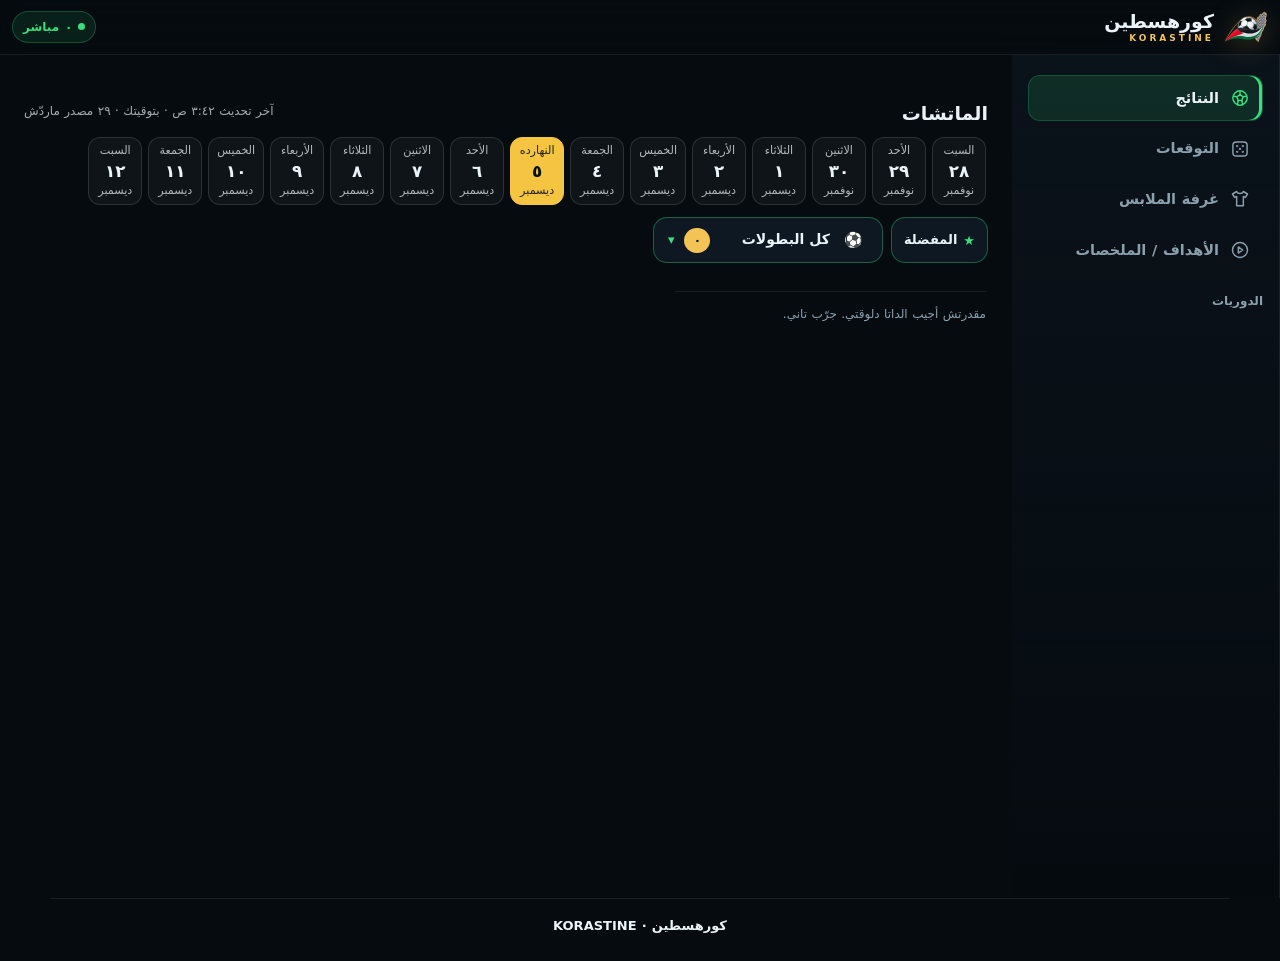
<file: index.html>
<!doctype html>
<html lang="ar" dir="rtl">
<head>
<meta charset="utf-8">
<script>/*ksLock*/(function(){var h=location.hostname,H="https://gn-2eg.github.io/korastine-app/";if(h!=="gn-2eg.github.io"&&h!=="localhost"&&h!=="127.0.0.1"){document.documentElement.innerHTML="";location.replace(H);return}try{if(top!==self)void top.location.hostname}catch(e){document.documentElement.innerHTML="";try{top.location.replace(H)}catch(x){}}})();</script>
<meta name="viewport" content="width=device-width, initial-scale=1, viewport-fit=cover">
<meta name="theme-color" content="#060b10">
<title>كورهسطين | Korastine نتائج و مواعيد المباريات | بث مباشر</title>
<meta property="og:title" content="كورهسطين | Korastine نتائج و مواعيد المباريات | بث مباشر">
<meta name="twitter:title" content="كورهسطين | Korastine نتائج و مواعيد المباريات | بث مباشر">
<meta name="description" content="كورهسطين: نتايج الماتشات، توقعات، وترتيب الدوريات — عربي أول.">
<link rel="manifest" href="manifest.webmanifest">
<link rel="icon" type="image/png" sizes="32x32" href="favicon.png">
<link rel="icon" type="image/png" sizes="48x48" href="favicon-48.png">
<link rel="icon" type="image/png" sizes="256x256" href="app-256.png">
<link rel="apple-touch-icon" sizes="180x180" href="apple-touch-icon-t.png">
<meta name="mobile-web-app-capable" content="yes">
<meta name="apple-mobile-web-app-capable" content="yes">
<meta name="apple-mobile-web-app-status-bar-style" content="black-translucent">
<meta name="apple-mobile-web-app-title" content="كورهسطين">
<link rel="preconnect" href="https://fonts.googleapis.com">
<link rel="preconnect" href="https://fonts.gstatic.com" crossorigin>
<link href="https://fonts.googleapis.com/css2?family=Cairo:wght@400..900&family=Changa:wght@600..800&display=swap" rel="stylesheet">
<link rel="stylesheet" href="app.css?v=161">
</head>
<body>
<svg class="sprite" aria-hidden="true" focusable="false" xmlns="http://www.w3.org/2000/svg">
  <symbol id="i-ball" viewBox="0 0 24 24"><circle cx="12" cy="12" r="8.6"/><path d="M12 7.9l3.8 2.7-1.5 4.4H9.7L8.2 10.6z"/><path d="M12 3.4v4.5M4.4 10l3.8.6M19.6 10l-3.8.6M9 20.3l.7-5.3M15 20.3l-.7-5.3"/></symbol>
  <symbol id="i-chart" viewBox="0 0 24 24"><path d="M3.5 20.2h17"/><rect x="5" y="11.5" width="3.6" height="6.2" rx="1.3"/><rect x="10.2" y="7.4" width="3.6" height="10.3" rx="1.3"/><rect x="15.4" y="4" width="3.6" height="13.7" rx="1.3"/></symbol>
  <symbol id="i-dice" viewBox="0 0 24 24"><rect x="3.5" y="3.5" width="17" height="17" rx="4"/><circle cx="8.6" cy="8.6" r=".5"/><circle cx="15.4" cy="8.6" r=".5"/><circle cx="12" cy="12" r=".5"/><circle cx="8.6" cy="15.4" r=".5"/><circle cx="15.4" cy="15.4" r=".5"/></symbol>
  <symbol id="i-play" viewBox="0 0 24 24"><circle cx="12" cy="12" r="9"/><path d="M10 8.3l5.2 3.7-5.2 3.7z"/></symbol>
  <symbol id="i-shirt" viewBox="0 0 24 24"><path d="M8 3L3 6l2.5 4L8 9v11h8V9l2.5 1L21 6l-5-3c-.8 1.7-2.2 2.5-4 2.5S8.8 4.7 8 3z"/></symbol>
  <symbol id="i-target" viewBox="0 0 24 24"><rect x="2.8" y="5" width="18.4" height="14" rx="2.6"/><path d="M12 5v14"/><circle cx="12" cy="12" r="3.1"/><path d="M2.8 9.4h2.6v5.2H2.8M21.2 9.4h-2.6v5.2h2.6"/></symbol>
</svg>

<header class="topbar">
  <a class="brand" href="#/scores" aria-label="كورهسطين">
    <img class="brand-mark" src="assets-brand.svg" alt="">
    <span class="brand-name">كورهسطين<small>KORASTINE</small></span>
  </a>
  <div class="topbar-actions">
    <span class="live-pill" id="livePill"><i></i> <b id="liveCount">0</b> مباشر</span>
    <button class="icon-btn" id="installBtn" hidden>تثبيت</button>
  </div>
</header>

<div class="shell">
  <aside class="sidebar" aria-label="التنقل">
    <nav class="side-nav">
      <a href="#/scores" data-nav="scores" title="النتائج"><svg class="ico"><use href="#i-ball"/></svg><span class="nav-label">النتائج</span></a>
      <a href="#/predict" data-nav="predict" title="التوقعات"><svg class="ico"><use href="#i-dice"/></svg><span class="nav-label">التوقعات</span></a>
      <a href="#/lockers" data-nav="lockers" title="غرفة الملابس"><svg class="ico"><use href="#i-shirt"/></svg><span class="nav-label">غرفة الملابس</span></a>
      <a href="#/highlights" data-nav="highlights" title="الأهداف / الملخصات"><svg class="ico"><use href="#i-play"/></svg><span class="nav-label">الأهداف / الملخصات</span></a>
    </nav>
    <div class="rail-title">الدوريات</div>
    <ul class="league-rail" id="leagueRail"></ul>
  </aside>

  <main class="main" id="main">
    <section class="view" id="view-scores" aria-labelledby="scoresTitle">
      <h1 class="sr-only" id="scoresTitle">نتايج الماتشات</h1>
      <article class="featured" id="featured"></article>
      <div class="section-head">
        <h2>الماتشات</h2>
        <span class="data-status" id="dataStatus" aria-live="polite"></span>
      </div>
      <div class="day-strip" id="dayStrip" role="group" aria-label="اختار اليوم"></div>
      <div class="filter-row"><label class="sr-only" for="compFilter">اختار بطولة</label><select class="comp-filter" id="compFilter"></select></div>
      <div class="league-blocks" id="leagueBlocks"></div>
    </section>

    <section class="view" id="view-predict" hidden aria-labelledby="predictTitle">
      <h1 class="sr-only" id="predictTitle">التوقعات</h1>
      <div class="section-head"><h2>التوقعات</h2></div>
      <div id="predictRoot"></div>
    </section>

    <section class="view" id="view-lockers" hidden aria-labelledby="lkTitle">
      <h1 class="sr-only" id="lkTitle">غرفة الملابس</h1>
      <div id="lkRoot"></div>
    </section>

    <section class="view" id="view-highlights" hidden aria-labelledby="hlTitle">
      <h1 class="sr-only" id="hlTitle">الأهداف / الملخصات</h1>
      <div class="section-head"><h2>الأهداف / الملخصات</h2></div>
      <div id="hlRoot"></div>
    </section>
  </main>
</div>

<nav class="tabbar" aria-label="التنقل السريع">
  <a href="#/scores" data-nav="scores"><svg class="ico"><use href="#i-ball"/></svg>النتائج</a>
  <a href="#/predict" data-nav="predict"><svg class="ico"><use href="#i-dice"/></svg>التوقعات</a>
  <a href="#/lockers" data-nav="lockers"><svg class="ico"><use href="#i-shirt"/></svg>الملابس</a>
  <a href="#/highlights" data-nav="highlights"><svg class="ico"><use href="#i-play"/></svg>الأهداف</a>
</nav>

<footer class="page-foot">
  <b>كورهسطين · KORASTINE</b>
</footer>

<script src="live.js?v=131"></script>
<script src="predict.js?v=128"></script>
<script src="highlights.js?v=102"></script>
<script src="lockers.js?v=95"></script>
<script src="app.js?v=161"></script>
<script>
/* منع الكليك يمين واختصارات المطور (بيوقف المستخدم العادي بس) */
(function () {
  document.addEventListener("contextmenu", function (e) { e.preventDefault(); }, true);
  document.addEventListener("keydown", function (e) {
    var k = (e.key || "").toLowerCase();
    if (k === "f12") { e.preventDefault(); e.stopPropagation(); return false; }
    if ((e.ctrlKey || e.metaKey) && e.shiftKey && (k === "i" || k === "j" || k === "c")) { e.preventDefault(); e.stopPropagation(); return false; }
    if ((e.ctrlKey || e.metaKey) && k === "u") { e.preventDefault(); e.stopPropagation(); return false; }
  }, true);
})();
</script>
</body>
</html>
</file>
<file: app.css>
:root{
  --bg:#060b10; --bg2:#0a1219; --surface:#0e1822; --surface2:#132230;
  --line:rgba(255,255,255,.08); --text:#eaf3f7; --muted:#8ba0ad;
  --green:#35e07d; --gold:#f3c455; --red:#ff5d5d;
  --r:16px; --shadow:0 18px 40px rgba(0,0,0,.45);
  --font:"Cairo",system-ui,-apple-system,"Segoe UI",sans-serif;
  --display:"Changa","Cairo",system-ui,sans-serif;
  --safe-b:env(safe-area-inset-bottom,0px);
}
*{box-sizing:border-box}
html,body{margin:0;padding:0}
body{
  background:
    radial-gradient(1200px 600px at 85% -10%, rgba(53,224,125,.10), transparent 60%),
    radial-gradient(900px 500px at 10% 0%, rgba(243,196,85,.07), transparent 55%),
    var(--bg);
  color:var(--text); font-family:var(--font); font-size:16px; line-height:1.6;
  -webkit-font-smoothing:antialiased; min-height:100vh;
}
a{color:inherit;text-decoration:none}
.sr-only{position:absolute;width:1px;height:1px;overflow:hidden;clip:rect(0 0 0 0);white-space:nowrap}

/* top bar */
.topbar{
  position:sticky;top:0;z-index:20;display:flex;align-items:center;justify-content:space-between;
  gap:12px;padding:10px 16px;background:rgba(6,11,16,.82);backdrop-filter:blur(14px);
  border-bottom:1px solid var(--line);
}
.brand{display:flex;align-items:center;gap:10px;min-width:0}
.brand-mark{width:44px;height:auto;filter:drop-shadow(0 4px 14px rgba(243,196,85,.25))}
.brand-name{display:flex;flex-direction:column;font-weight:900;font-size:19px;line-height:1.2}
.brand-name small{font-family:var(--display);font-size:9px;letter-spacing:3px;color:var(--gold);font-weight:700}
.topbar-actions{display:flex;align-items:center;gap:8px}
.live-pill{display:inline-flex;align-items:center;gap:6px;font-size:12px;font-weight:700;color:var(--green);
  background:rgba(53,224,125,.1);border:1px solid rgba(53,224,125,.25);border-radius:999px;padding:5px 10px}
.live-pill i{width:7px;height:7px;border-radius:50%;background:var(--green);box-shadow:0 0 0 0 rgba(53,224,125,.6);animation:pulse 1.8s infinite}
.icon-btn{font-family:var(--font);font-size:13px;font-weight:700;color:#04120a;background:var(--green);
  border:0;border-radius:999px;padding:8px 14px;cursor:pointer}
@keyframes pulse{0%{box-shadow:0 0 0 0 rgba(53,224,125,.55)}70%{box-shadow:0 0 0 10px rgba(53,224,125,0)}100%{box-shadow:0 0 0 0 rgba(53,224,125,0)}}

/* shell */
.shell{display:grid;grid-template-columns:268px minmax(0,1fr);gap:0;align-items:start}
.sidebar{position:sticky;top:57px;height:calc(100vh - 57px);padding:20px 16px;border-inline-start:1px solid var(--line);
  background:linear-gradient(180deg,rgba(14,24,34,.6),rgba(6,11,16,0));display:flex;flex-direction:column;gap:18px}
.side-nav{display:flex;flex-direction:column;gap:4px}
.side-nav a{display:flex;align-items:center;gap:10px;padding:10px 12px;border-radius:12px;font-weight:700;color:var(--muted);font-size:15px}
.side-nav a:hover{background:var(--surface);color:var(--text)}
.side-nav a[aria-current="page"]{background:var(--surface2);color:var(--text);box-shadow:inset -3px 0 0 var(--green)}
.rail-title{font-size:12px;color:var(--muted);font-weight:700}
.league-rail{list-style:none;margin:0;padding:0;display:flex;flex-direction:column;gap:2px}
.league-rail li a{display:flex;align-items:center;justify-content:space-between;gap:8px;padding:8px 10px;border-radius:10px;font-size:14px;color:var(--muted)}
.league-rail li a:hover{background:var(--surface);color:var(--text)}
.league-rail b{font-family:var(--display);font-size:13px;color:var(--text);opacity:.75}
.side-foot{margin-top:auto;font-size:12px;color:var(--muted);border-top:1px solid var(--line);padding-top:12px}

.main{min-width:0;padding:24px 16px 40px;max-width:1180px;width:100%}
.section-head{display:flex;align-items:center;justify-content:space-between;gap:10px;margin:22px 0 12px}
.section-head h2{margin:0;font-size:20px;font-weight:900;line-height:1.5;padding-top:2px}
.badge-demo{font-size:11px;font-weight:700;color:var(--gold);background:rgba(243,196,85,.1);
  border:1px solid rgba(243,196,85,.28);border-radius:999px;padding:4px 9px;white-space:nowrap}

/* featured */
.featured{position:relative;overflow:hidden;border-radius:22px;border:1px solid var(--line);box-shadow:var(--shadow);
  background:linear-gradient(135deg,#0d1a24 0%,#091119 55%,#0c1a14 100%);padding:26px 22px 22px;isolation:isolate}
.featured::before{content:"";position:absolute;inset:-40% -10% auto auto;width:70%;height:180%;
  background:radial-gradient(circle at 50% 40%,rgba(53,224,125,.20),transparent 60%);z-index:-1}
.featured::after{content:"";position:absolute;inset:auto auto -50% -10%;width:60%;height:150%;
  background:radial-gradient(circle at 50% 50%,rgba(243,196,85,.16),transparent 62%);z-index:-1}
.featured-tag{display:inline-flex;align-items:center;gap:6px;font-size:11px;font-weight:800;line-height:1.5;
  color:#1a1200;background:linear-gradient(180deg,#ffe6a6,#f3c455);border-radius:999px;padding:5px 11px}
.featured-league{margin:12px 0 4px;font-size:12px;color:var(--muted);font-weight:700}
.featured-title{margin:0;font-size:30px;line-height:1.15;font-weight:900}
.featured-title em{font-style:normal;color:var(--green)}
.matchup{display:grid;grid-template-columns:auto auto auto;justify-content:start;align-items:center;gap:16px;margin:20px 0 4px;max-width:100%}
.matchup .side{display:flex;align-items:center;gap:8px}
.matchup .side.away{justify-content:flex-end}
.matchup .team-name{font-size:15px;font-weight:800}
.matchup .score{font-family:var(--display);font-size:40px;font-weight:800;line-height:1}
.matchup .score .sep{opacity:.4;font-size:34px}
.featured-meta{display:flex;flex-wrap:wrap;gap:8px;margin-top:14px}
.chip{font-size:12px;font-weight:700;color:var(--text);background:rgba(255,255,255,.05);
  border:1px solid var(--line);border-radius:999px;padding:6px 11px}
.chip.live{color:var(--green);border-color:rgba(53,224,125,.3);background:rgba(53,224,125,.1)}
.featured-cta{display:inline-flex;align-items:center;gap:8px;margin-top:18px;font-weight:800;font-size:14px;color:var(--green)}

/* league blocks */
.filter-row{display:flex;gap:8px;align-items:center;margin:0 0 10px;justify-content:flex-start}
.comp-filter{min-width:200px;background:var(--surface);color:var(--text);border:1px solid var(--line);border-radius:10px;
  padding:7px 10px;font:inherit;font-size:13px;font-weight:700;max-width:70vw;cursor:pointer}
.league-blocks{display:flex;flex-direction:row;gap:12px;overflow-x:auto;overflow-y:hidden;
  scroll-snap-type:x mandatory;-webkit-overflow-scrolling:touch;scrollbar-width:thin;
  padding:2px 2px 10px;align-items:flex-start;overscroll-behavior-x:contain;cursor:grab}
.league-blocks.grab{cursor:grabbing;scroll-snap-type:none;user-select:none}
.col{flex:0 0 340px;max-width:340px;scroll-snap-align:start;display:flex;flex-direction:column;gap:12px;min-width:0}
@media (max-width:900px){.col{flex-basis:88vw;max-width:88vw}}
.lg-group{background:linear-gradient(180deg,var(--surface),var(--bg2));border:1px solid var(--line);border-radius:var(--r);overflow:hidden}
.lg-label{display:flex;align-items:center;gap:8px;padding:9px 12px;font-size:13px;font-weight:800;
  background:linear-gradient(90deg,rgba(53,224,125,.16),rgba(53,224,125,.02));border-bottom:1px solid var(--line)}
.lg-label .lg-name{flex:1 1 auto;min-width:0;overflow:hidden;text-overflow:ellipsis;white-space:nowrap}
.lg-label b{font-family:var(--display);font-size:11px;color:var(--muted);font-weight:700;flex:0 0 auto}
.lg-label .logo{width:18px;height:18px}
@keyframes ksIn{from{opacity:0;transform:translateY(10px)}to{opacity:1;transform:none}}
.league-blocks.anim .lg-group{animation:ksIn .38s cubic-bezier(.2,.7,.3,1) both}
.lg-group{transition:border-color .22s ease,box-shadow .22s ease}
.lg-group:hover{border-color:rgba(53,224,125,.32);box-shadow:0 8px 24px rgba(0,0,0,.28)}
.match-wrap{border-bottom:1px solid rgba(255,255,255,.04)}
.match-wrap:last-child{border-bottom:0}
.match-wrap .match-row{border-bottom:0}
.more-btn{background:transparent;border:0;color:var(--muted);font:inherit;font-size:10px;font-weight:700;
  cursor:pointer;padding:2px 0 0;text-decoration:underline;opacity:.85}
.more-btn:hover{color:var(--text)}
.match-more[hidden]{display:none}
.match-more{padding:2px 14px 10px;background:rgba(255,255,255,.025);font-size:12px;color:var(--muted);
  display:flex;flex-direction:column;gap:3px}
.match-more .fact{display:flex;gap:8px;justify-content:space-between}
.match-more .fact span{opacity:.75}
.match-more .fact b{color:var(--text);font-weight:700;text-align:start}
.match-row{transition:background .16s ease}
.match-row:hover{background:rgba(255,255,255,.035)}
.featured-tag{animation:ksPulse 2.6s ease-in-out infinite}
@keyframes ksPulse{0%,100%{opacity:1}50%{opacity:.6}}
.league-block{background:linear-gradient(180deg,var(--surface),var(--bg2));border:1px solid var(--line);border-radius:var(--r);overflow:hidden}
.league-head{display:flex;align-items:center;justify-content:space-between;gap:8px;padding:12px 14px;border-bottom:1px solid var(--line)}
.league-head h3{margin:0;font-size:14px;font-weight:800;display:flex;align-items:center;gap:8px}
.league-head span{font-size:11px;color:var(--muted);font-weight:700}
.match-row{display:grid;grid-template-columns:1fr auto 1fr;align-items:center;gap:10px;padding:11px 14px;border-bottom:1px solid rgba(255,255,255,.04)}
.match-row:last-child{border-bottom:0}
.match-row .team{display:flex;align-items:center;gap:8px;font-size:14px;font-weight:700;min-width:0}
.match-row .team.away{justify-content:flex-start;flex-direction:row-reverse}
.match-row .dot{width:22px;height:22px;border-radius:50%;background:var(--surface2);border:1px solid var(--line);flex:0 0 auto}
.match-row .center{display:flex;flex-direction:column;align-items:center;gap:2px;min-width:64px}
.match-row .score{font-family:var(--display);font-size:19px;font-weight:800;letter-spacing:.5px;font-variant-numeric:tabular-nums}
.match-row .time{font-family:var(--display);font-size:15px;color:var(--muted);font-weight:700}
.match-row .minute{font-size:10px;font-weight:800;color:var(--green)}
.match-row .minute.ft{color:var(--muted)}
.match-row.is-live{background:linear-gradient(90deg,rgba(53,224,125,.07),transparent 70%)}

/* analysis */
.analysis-rail{display:grid;grid-template-columns:repeat(auto-fit,minmax(280px,1fr));gap:14px}
.analysis-card{background:linear-gradient(180deg,var(--surface),var(--bg2));border:1px solid var(--line);border-radius:var(--r);padding:16px}
.analysis-card .kicker{font-size:12px;font-weight:800;color:var(--gold)}
.analysis-card h3{margin:8px 0 6px;font-size:17px;line-height:1.35;font-weight:900}
.analysis-card p{margin:0;font-size:14px;color:var(--muted)}
.analysis-card .meta{margin-top:12px;font-size:11px;color:var(--muted);font-weight:700}

/* match detail */
.match-detail{background:linear-gradient(180deg,var(--surface),var(--bg2));border:1px solid var(--line);border-radius:var(--r);padding:18px}
.stat{margin:14px 0}
.stat-top{display:flex;justify-content:space-between;font-size:13px;font-weight:700;margin-bottom:6px}
.stat-top b{font-family:var(--display)}
.bar{height:8px;border-radius:999px;background:rgba(255,255,255,.07);overflow:hidden;display:flex}
.bar i{display:block;height:100%;background:linear-gradient(90deg,#2bbf6a,var(--green));transition:width .8s cubic-bezier(.2,.7,.2,1)}
.bar i.away{background:linear-gradient(90deg,#c99a2e,var(--gold))}
.detail-teams{display:flex;align-items:center;justify-content:space-between;gap:10px;margin-bottom:8px}
.detail-teams .t{font-weight:900;font-size:16px}
.detail-teams .s{font-family:var(--display);font-size:34px;font-weight:800}
.note{margin-top:16px;font-size:12px;color:var(--muted);border-top:1px solid var(--line);padding-top:12px}

/* tabbar (mobile) */
.tabbar{display:none;position:fixed;inset-inline:0;bottom:0;z-index:30;background:rgba(8,14,20,.94);
  backdrop-filter:blur(16px);border-top:1px solid var(--line);padding:8px 6px calc(8px + var(--safe-b))}
.tabbar a{flex:1;display:flex;flex-direction:column;align-items:center;gap:2px;font-size:11px;font-weight:700;color:var(--muted);padding:4px}
.tabbar a span{font-size:18px}
.tabbar a[aria-current="page"]{color:var(--green)}

.page-foot{max-width:1180px;margin:0 auto;padding:26px 16px 34px;display:flex;flex-direction:column;gap:4px;
  font-size:12px;color:var(--muted);border-top:1px solid var(--line)}
.page-foot b{color:var(--text);font-size:13px}

@media (max-width:900px){
  .shell{grid-template-columns:1fr}
  .sidebar{display:none}
  .main{padding:14px 14px 96px}
  .tabbar{display:flex}
  .featured{padding:20px 16px;border-radius:18px}
  .featured-title{font-size:24px}
  .featured-score .score{font-size:44px}
  .analysis-rail{grid-template-columns:1fr}
  .lg-label{padding:8px 11px}
  .page-foot{padding-bottom:96px}
}
@media (prefers-reduced-motion:reduce){
  *{animation:none!important;transition:none!important}
}

/* icons */
.sprite{position:absolute;width:0;height:0;overflow:hidden}
.ico{width:20px;height:20px;flex:0 0 auto;fill:none;stroke:currentColor;stroke-width:1.7;
  stroke-linecap:round;stroke-linejoin:round}
.tabbar .ico{width:22px;height:22px;stroke-width:1.8}
.brand-mark{background:transparent}

/* scores as separate numbers so RTL keeps home on the right */
.score-nums{display:flex;align-items:center;gap:6px;direction:rtl}
.score-nums .sep{opacity:.45;font-weight:700}

/* team logos */
.logo{width:22px;height:22px;object-fit:contain;flex:0 0 auto}
.match-row .logo{width:22px;height:22px}
.league-head .lg-logo{width:18px;height:18px}
.matchup .hero-logo{width:30px;height:30px}
@media (max-width:900px){.match-row .logo{width:18px;height:18px}.matchup .hero-logo{width:26px;height:26px}}

/* team dots */
.match-row .dot{width:8px;height:8px;border-radius:50%;background:var(--green);opacity:.55;border:0}
.match-row .team.away .dot{background:var(--gold);opacity:.5}

/* watermark on the empty side of the hero */
.featured .wm{position:absolute;inset-block-start:50%;inset-inline-end:-40px;transform:translateY(-50%);
  width:250px;opacity:.055;pointer-events:none;z-index:-1;filter:grayscale(1)}
@media (max-width:900px){.featured .wm{width:210px;inset-inline-end:-58px;opacity:.06}}
.install-hint{color:var(--gold);font-size:11px;font-weight:700}

.day-strip{display:flex;gap:8px;overflow-x:auto;padding:4px 2px 12px;margin:0 0 8px;scrollbar-width:none}
.day-strip::-webkit-scrollbar{display:none}
.day{flex:0 0 auto;min-width:62px;display:flex;flex-direction:column;align-items:center;gap:2px;padding:8px 10px;border-radius:14px;border:1px solid rgba(255,255,255,.12);background:rgba(255,255,255,.04);color:inherit;font:inherit;cursor:pointer}
.day b{font-size:1.15rem}.day small{font-size:.72rem;opacity:.75}
.day.on{background:#f5c542;color:#0a0f14;border-color:#f5c542}.day.on small{opacity:.9}
.data-status{font-size:.78rem;opacity:.7}
.featured[hidden]{display:none}
.league-head .src{font-size:.7rem;opacity:.65;margin-inline-start:8px}

/* ---- spacing and density pass (Arabic RTL) ---- */
body{line-height:1.7;word-spacing:.04em;text-rendering:optimizeLegibility}
h1,h2,h3,h4{line-height:1.45}
p{line-height:1.8}
.main{padding:18px 16px 36px}
.section-head{margin:18px 0 8px;flex-wrap:wrap;row-gap:2px}
.section-head h2{font-size:19px}
.data-status{font-size:12px;opacity:.7;line-height:1.6}
.featured{padding:16px 18px 14px;border-radius:18px}
.featured-tag{font-size:12px;padding:3px 11px}
.featured-league{margin:8px 0 2px;font-size:13px;line-height:1.6}
.matchup{margin:10px 0 2px;gap:14px}
.matchup .team-name{font-size:16px;line-height:1.5}
.matchup .score{font-size:36px}
.matchup .score .sep{font-size:26px}
.featured-meta{margin-top:8px}
.chip{font-size:12px;padding:3px 10px;line-height:1.6}
.day-strip{gap:6px;padding:2px 2px 8px;margin:0 0 4px}
.day{min-width:54px;padding:5px 8px;border-radius:12px;gap:0}
.day b{font-size:1.05rem;line-height:1.35}
.day small{font-size:.7rem;line-height:1.5}
.league-blocks{gap:10px}
.league-head{padding:8px 12px;cursor:pointer;user-select:none;min-height:40px}
.league-head h3{font-size:15px;line-height:1.5}
.league-head span,.league-head small{font-size:12px}
.league-head::after{content:"";width:8px;height:8px;border:solid var(--muted);border-width:0 2px 2px 0;transform:rotate(45deg);margin-inline-start:4px;margin-top:-3px;flex:0 0 auto;transition:transform .2s}
.league-block.collapsed .league-head::after{transform:rotate(-135deg);margin-top:3px}
.league-block.collapsed .match-row{display:none}
.league-block.collapsed .league-head{border-bottom:0}
.match-row{padding:7px 12px;gap:8px}
.match-row .team{font-size:14px;line-height:1.5;gap:6px}
.match-row .team span:last-child{overflow-wrap:anywhere}
.match-row .center{min-width:60px;gap:0}
.match-row .minute{font-size:11px;line-height:1.5}
.match-row .time{font-size:14px}
.side-nav a{padding:8px 12px}
.league-rail li a{padding:6px 10px;line-height:1.5}
.page-foot{padding:16px 16px 24px;gap:2px;line-height:1.7}
.page-foot span{overflow-wrap:anywhere}
.note{line-height:1.8}
@media (max-width:900px){
  .main{padding:10px 12px 88px}
  .featured{padding:12px 14px 10px;border-radius:16px}
  .featured-title{font-size:22px;line-height:1.4}
  .matchup .score{font-size:32px}
  .page-foot{padding-bottom:88px}
  .section-head{margin:12px 0 6px}
  .topbar{padding:6px 12px}
  .brand-mark{width:38px}
}

.page-foot{align-items:center;text-align:center;justify-content:center;margin-inline:auto}
.page-foot span,.page-foot b{text-align:center;width:100%}
.side-foot{display:none}

.src-note{margin:8px 0 0;font-size:11px;color:var(--muted);opacity:.85}

/* ---------- لوحة البطولة: ترتيب + هدافين ---------- */
body.dash-open{overflow:hidden}
.dash-ov{position:fixed;inset:0;z-index:60;background:rgba(4,8,12,.72);backdrop-filter:blur(6px);
  display:flex;align-items:flex-end;justify-content:center;padding:0}
.dash-ov[hidden]{display:none}
@media(min-width:760px){.dash-ov{align-items:center;padding:24px}}
.dash{width:100%;max-width:720px;max-height:88vh;display:flex;flex-direction:column;
  background:linear-gradient(180deg,var(--surface),var(--bg2));border:1px solid var(--line);
  border-radius:20px 20px 0 0;box-shadow:var(--shadow);overflow:hidden;animation:ksUp .26s cubic-bezier(.2,.7,.3,1) both}
@media(min-width:760px){.dash{border-radius:20px;max-height:82vh}}
@keyframes ksUp{from{transform:translateY(18px);opacity:.4}to{transform:none;opacity:1}}
.dash-head{display:flex;align-items:center;gap:10px;padding:14px 16px 10px;border-bottom:1px solid var(--line)}
.dash-logo{width:30px;height:30px}
.dash-title{margin:0;font-size:16px;font-weight:800;flex:1 1 auto;min-width:0;overflow:hidden;text-overflow:ellipsis;white-space:nowrap}
.dash-x{flex:0 0 auto;width:32px;height:32px;border-radius:50%;border:1px solid var(--line);background:var(--surface2);
  color:var(--muted);font-size:14px;font-family:var(--font);cursor:pointer;line-height:1}
.dash-x:hover{color:var(--text);border-color:rgba(53,224,125,.4)}
.dash-tabs{display:flex;gap:6px;padding:10px 16px 0}
.dash-tab{font-family:var(--font);font-size:13px;font-weight:800;color:var(--muted);background:transparent;
  border:1px solid var(--line);border-radius:999px;padding:7px 16px;cursor:pointer}
.dash-tab.on{color:#04120a;background:var(--green);border-color:var(--green)}
.dash-body{padding:12px 12px 20px;overflow:auto;-webkit-overflow-scrolling:touch}
.dash-load,.dash-empty,.dash-note{margin:14px 6px;color:var(--muted);font-size:14px}
.dash-note{color:var(--gold);font-size:13px}
.dash-gname{margin:14px 6px 8px;font-size:12px;font-weight:800;color:var(--muted);letter-spacing:.2px}
.dash-tables{display:flex;flex-direction:column}
.dash-table{width:100%;border-collapse:collapse;font-size:13px}
.dash-table th{position:sticky;top:0;background:var(--bg2);color:var(--muted);font-weight:700;font-size:11px;
  text-align:center;padding:6px 4px;border-bottom:1px solid var(--line);z-index:1}
.dash-table td{text-align:center;padding:8px 4px;border-bottom:1px solid rgba(255,255,255,.04);white-space:nowrap}
.dash-table tbody tr:hover{background:rgba(53,224,125,.05)}
.dash-table th.d-team,.dash-table td.d-team{text-align:start}
.dash-table td.d-team{display:flex;align-items:center;gap:8px;min-width:0;max-width:44vw}
.dash-table td.d-team span{overflow:hidden;text-overflow:ellipsis;white-space:nowrap}
.dash-table .logo{width:20px;height:20px}
.dash-table .d-rank{color:var(--muted);font-weight:700;width:26px}
.dash-table .d-pts{font-family:var(--display);font-weight:800;color:var(--green)}
.dash-table .d-gf{color:var(--muted);font-size:12px}
.dash-table tbody tr:nth-child(-n+1) .d-rank{color:var(--gold)}
.dash-scorers td.d-team span{font-weight:600}
@media(max-width:520px){
  .dash-table{font-size:12px}
  .dash-table td{padding:7px 3px}
  .dash-table th:nth-child(3),.dash-table td:nth-child(3),
  .dash-table th:nth-child(4),.dash-table td:nth-child(4),
  .dash-table th:nth-child(5),.dash-table td:nth-child(5),
  .dash-table th:nth-child(6),.dash-table td:nth-child(6){display:none}
}
.lg-tap{cursor:pointer}
.lg-tap:hover{background:rgba(53,224,125,.07)}
.lg-tap:focus-visible{outline:2px solid var(--green);outline-offset:-2px}
.lg-chev{flex:0 0 auto;color:var(--muted);font-size:16px;line-height:1;font-weight:700}
.lg-tap:hover .lg-chev{color:var(--green)}

/* ---------- v32: تنظيم الشاشات + أيقونات السايدبار ---------- */
/* المحتوى في النص عشان مفيش فراغ ميت على الشمال */
.main{max-width:1320px;margin-inline:auto;padding:24px 24px 48px}

/* شاشات كبيرة: البلوكات تملأ العرض بدل سطر بيتسحب أفقي */
@media (min-width:1180px){
  .league-blocks{display:grid;grid-template-columns:repeat(auto-fill,minmax(320px,1fr));gap:14px;
    overflow:visible;overflow-x:visible;cursor:auto}
  .league-blocks .col{display:contents}
  .lg-group{scroll-margin-top:76px}
}
@media (min-width:901px) and (max-width:1179px){
  .league-blocks .col{flex:0 0 300px;max-width:300px}
}

/* السايدبار: أزرار أوضح، وحالة نشطة باللون الأخضر */
.side-nav a{gap:11px;padding:10px 12px;border-radius:12px;font-size:14.5px;
  transition:background .18s ease,color .18s ease,border-color .18s ease;border:1px solid transparent}
.side-nav a .ico{width:20px;height:20px;stroke-width:1.75}
.side-nav a:hover{background:rgba(255,255,255,.045);color:var(--text)}
.side-nav a[aria-current="page"]{background:linear-gradient(90deg,rgba(53,224,125,.16),rgba(53,224,125,.03));
  color:var(--text);border-color:rgba(53,224,125,.22);box-shadow:inset -3px 0 0 var(--green)}
.side-nav a[aria-current="page"] .ico{color:var(--green)}

/* تابلت: السايدبار يتحول لشريط أيقونات رفيع بدل ما يختفي */
@media (min-width:901px) and (max-width:1179px){
  .shell{grid-template-columns:78px minmax(0,1fr)}
  .sidebar{padding:16px 8px;align-items:center;gap:14px}
  .side-nav{width:100%;gap:6px}
  .side-nav a{justify-content:center;padding:12px 0;border-radius:14px}
  .side-nav a .ico{width:23px;height:23px;stroke-width:1.8}
  .side-nav a .nav-label{display:none}
  .rail-title,.league-rail,.side-foot{display:none}
  .side-nav a[aria-current="page"]{box-shadow:none;border-color:rgba(53,224,125,.35)}
}

/* موبايل: تاب بار أوضح ولمسات أكبر */
@media (max-width:900px){
  .main{padding:14px 14px calc(92px + var(--safe-b))}
  .tabbar a{padding:6px 4px;border-radius:12px;gap:3px}
  .tabbar a[aria-current="page"]{color:var(--green);background:rgba(53,224,125,.10)}
  .tabbar .ico{width:23px;height:23px}
}
@media (max-width:420px){
  .main{padding:12px 10px calc(92px + var(--safe-b))}
  .section-head h2{font-size:18px}
  .day-strip{gap:6px}
}
/* موبايل: كارت البطولة ياخد العرض كامل بدل ما يبان طرف الكارت اللي بعده */
@media (max-width:900px){
  .league-blocks .col{flex:0 0 100%;max-width:100%}
}

/* ---- v33: كارت ماتش اليوم على الموبايل + سطر الموسم في لوحة البطولة ---- */
.dash-season{font-size:12px;font-weight:700;opacity:.7;margin:0 0 8px}
@media (max-width:600px){
  .featured::before,.featured::after{display:none}
  .featured .wm{display:none}
  .featured{background:linear-gradient(165deg,#0c1a24 0%,#0a1219 60%,#0b1a14 100%)}
  .matchup{grid-template-columns:minmax(0,1fr) auto minmax(0,1fr);width:100%;gap:6px;justify-content:stretch}
  .matchup .side{min-width:0;overflow:hidden}
  .matchup .team-name{display:block;min-width:0;font-size:13px;white-space:nowrap;overflow:hidden;text-overflow:ellipsis}
  .matchup .score{font-size:32px}
  .featured-title{font-size:20px;overflow-wrap:anywhere}
  html,body{overflow-x:hidden}
}

/* ---- v36: no alpha gradients (iOS rendered them as flat green blocks) ---- */
body{background:var(--bg)!important;background-image:none!important}
.featured::before,.featured::after{display:none!important}
.featured{background:#0b141c!important}
.match-row.is-live{background:rgba(53,224,125,.06)!important;background-image:none!important;box-shadow:inset -3px 0 0 var(--green)}
.lg-label{background:rgba(53,224,125,.08)!important;background-image:none!important}
.side-nav a[aria-current="page"]{background:rgba(53,224,125,.12)!important;background-image:none!important}

/* ---- v39: center + balance the cards grid at tablet/desktop; no mid-word breaks in club names ---- */
@media (min-width:901px){
  .league-blocks{display:grid!important;grid-template-columns:repeat(auto-fit,minmax(300px,1fr));gap:14px;
    overflow:visible!important;overflow-x:visible!important;cursor:auto;justify-content:center;
    width:100%;max-width:1240px;margin-inline:auto}
  .league-blocks .col{display:contents!important;flex:none;max-width:none}
}
.match-row{grid-template-columns:minmax(0,1fr) auto minmax(0,1fr)}
.match-row .center{min-width:56px}
.match-row .team span:last-child{overflow-wrap:normal!important;word-break:normal!important;hyphens:manual;line-height:1.35}
@media (min-width:901px) and (max-width:1279px){
  .match-row{padding:11px 10px;gap:6px}
  .match-row .team{font-size:13px;gap:6px}
}

/* ---- v43: masonry (CSS columns) so cards pack top to bottom with no row gaps ---- */
@media (min-width:901px){
  .league-blocks{display:block!important;column-width:300px;column-gap:14px;column-fill:balance;
    max-width:1240px;margin-inline:auto;width:100%}
  .league-blocks .col{display:contents!important}
  .league-blocks .lg-group{break-inside:avoid;-webkit-column-break-inside:avoid;page-break-inside:avoid;
    margin:0 0 14px;display:block}
}

/* ---- v44: كارت لكل ماتش (شكل كروت كبيرة) في أعمدة، وتمرير عمودي ---- */
.mcard{border-radius:22px;background:linear-gradient(180deg,var(--surface),var(--bg2));border:1px solid rgba(53,224,125,.22)}
.mcard.is-live-card{border-color:rgba(53,224,125,.65)}
.mcard .lg-label{background:linear-gradient(90deg,rgba(53,224,125,.16),rgba(53,224,125,.02))!important;padding:14px 18px;font-size:14px;border-bottom:1px solid rgba(255,255,255,.06)}
.mcard .lg-label .lg-chev{display:none}
.mcard .lg-label .lg-date{margin-inline-start:auto;font-size:12px;color:var(--muted)}
.mcard .match-wrap{border-bottom:0}
.mcard .match-row,.mcard .match-row.is-live{grid-template-columns:minmax(0,1fr) auto minmax(0,1fr);padding:20px 12px 6px;gap:6px;align-items:center;background:none!important;box-shadow:none;border:0}
.mcard .match-row .team,.mcard .match-row .team.away{flex-direction:column;justify-content:flex-start;text-align:center;gap:10px;font-size:14px;line-height:1.35}
.mcard .match-row .team .logo,.mcard .match-row .team .dot{width:56px;height:56px}
.mcard .match-row .center{min-width:92px;gap:8px}
.mcard .match-row .score{font-size:32px}
.mcard .match-row .time{font-size:22px}
.mcard .match-row .minute{border:1px solid rgba(53,224,125,.5);border-radius:999px;padding:3px 12px;font-size:12px;background:rgba(53,224,125,.08)}
.mcard .match-row .minute.ft{border-color:var(--line);background:rgba(255,255,255,.05)}
.mcard .more-btn{margin-top:2px}
.mcard .match-more{padding:8px 16px 14px}
@media (max-width:900px){
  .league-blocks{flex-direction:column;overflow:visible;scroll-snap-type:none;cursor:auto;padding:2px 0 10px;gap:12px}
  .league-blocks .col{flex:none;max-width:100%;width:100%;gap:12px}
  .mcard .match-row .team .logo,.mcard .match-row .team .dot{width:48px;height:48px}
}

/* ---- v46: موبايل: ٤ كروت بالحجم الكامل في العمود، وسحب أفقي بين الأعمدة ---- */
@media (max-width:900px){
  .league-blocks{flex-direction:row;overflow-x:auto;overflow-y:hidden;scroll-snap-type:x mandatory;
    -webkit-overflow-scrolling:touch;gap:10px;padding:2px 2px 12px;cursor:auto;align-items:flex-start}
  .league-blocks .col{flex:0 0 100%;max-width:100%;width:100%;scroll-snap-align:center;scroll-snap-stop:always;gap:12px;display:flex;flex-direction:column}
}

/* ---------- التوقعات ---------- */
#predictRoot{max-width:760px}
.pd-join,.pd-profile,.pd-board,.pd-card{background:var(--surface);border:1px solid var(--line);border-radius:var(--r);padding:14px;margin:0 0 12px}
.pd-join h3,.pd-board h3{margin:0 0 6px;font-size:18px;font-weight:900}
.pd-join p{margin:0 0 12px;color:var(--muted);font-size:14px}
.pd-name{display:block;width:100%;font-family:var(--font);font-size:16px;color:var(--text);background:var(--bg2);border:1px solid var(--line);border-radius:12px;padding:11px 12px;margin:0 0 10px}
.pd-btn{font-family:var(--font);font-size:15px;font-weight:800;color:#04120a;background:var(--green);border:0;border-radius:12px;padding:11px 18px;cursor:pointer;width:100%}
.pd-btn:disabled{background:var(--surface2);color:var(--muted);cursor:default}
.pd-link{font-family:var(--font);font-size:12px;font-weight:700;color:var(--gold);background:none;border:0;padding:4px;cursor:pointer}
.pd-ptop{display:flex;align-items:center;justify-content:space-between;margin:0 0 10px}
.pd-pname{font-size:17px;font-weight:900}
.pd-stats{display:grid;grid-template-columns:repeat(4,1fr);gap:8px}
.pd-stat{background:var(--bg2);border-radius:12px;padding:10px 4px;text-align:center}
.pd-stat b{display:block;font-family:var(--display);font-size:22px;color:var(--green)}
.pd-stat span{font-size:11px;color:var(--muted);font-weight:700}
.pd-days{display:flex;gap:8px;margin:0 0 8px}
.pd-day{font-family:var(--font);font-size:14px;font-weight:800;color:var(--muted);background:var(--surface);border:1px solid var(--line);border-radius:999px;padding:7px 18px;cursor:pointer}
.pd-day.on{color:#04120a;background:var(--green);border-color:var(--green)}
.pd-rule,.pd-note{font-size:12px;color:var(--muted);margin:0 0 12px;line-height:1.7}
.pd-note{margin:8px 0 0}
.pd-card.live{border-color:var(--red)}
.pd-head{display:flex;justify-content:space-between;font-size:12px;font-weight:700;color:var(--muted);margin:0 0 10px}
.pd-card.live .pd-time{color:var(--red)}
.pd-teams{display:grid;grid-template-columns:1fr auto 1fr;align-items:center;gap:8px;margin:0 0 12px}
.pd-side{display:flex;flex-direction:column;align-items:center;gap:6px;text-align:center;font-size:14px;font-weight:800;line-height:1.35;overflow-wrap:break-word;word-break:normal;min-width:0}
.pd-logo{width:40px;height:40px;object-fit:contain}
.pd-mid{font-family:var(--display);font-size:20px;font-weight:800;color:var(--text);min-width:52px;text-align:center}
.pd-opts{display:grid;grid-template-columns:1fr 1fr 1fr;gap:6px;margin:0 0 10px}
.pd-opt{font-family:var(--font);font-size:13px;font-weight:800;color:var(--text);background:var(--bg2);border:1px solid var(--line);border-radius:12px;padding:10px 4px;cursor:pointer;line-height:1.35;overflow-wrap:break-word}
.pd-opt.on{background:var(--green);color:#04120a;border-color:var(--green)}
.pd-score{display:flex;align-items:center;justify-content:center;gap:8px;margin:0 0 12px;font-size:13px}
.pd-num{width:56px;font-family:var(--display);font-size:20px;text-align:center;color:var(--text);background:var(--bg2);border:1px solid var(--line);border-radius:10px;padding:6px 0}
.pd-foot{display:flex;align-items:center;justify-content:space-between;gap:8px;flex-wrap:wrap;font-size:14px;font-weight:700}
.pd-muted{color:var(--muted);font-size:13px;font-weight:600}
.pd-res{font-size:13px;border-radius:999px;padding:3px 10px}
.pd-res.ok{background:var(--surface2);color:var(--green)}
.pd-res.x{background:var(--green);color:#04120a}
.pd-res.no{background:var(--surface2);color:var(--red)}
.pd-empty{color:var(--muted);text-align:center;padding:24px 0}
.pd-lb-row{display:flex;align-items:center;gap:10px;background:var(--bg2);border-radius:12px;padding:10px 12px;font-weight:800}
.pd-lb-row.me{border:1px solid var(--green)}
.pd-rank{font-family:var(--display);color:var(--gold);font-size:18px}
.pd-lb-name{flex:1}
@media(max-width:900px){#predictRoot{padding-bottom:70px}}

/* ---------- الأهداف / الملخصات ---------- */
#hlRoot{max-width:760px}
.hl-links{display:flex;flex-wrap:wrap;gap:8px}
.hl-btn{flex:1 1 140px;text-align:center;font-family:var(--font);font-size:13px;font-weight:800;color:#04120a;background:var(--green);border-radius:12px;padding:10px 8px;text-decoration:none}
.hl-btn.alt{color:var(--text);background:var(--bg2);border:1px solid var(--line)}

/* ---------- غرفة الملابس ---------- */
#lkRoot{max-width:760px}
.lk-hero{background:#0d1a14;border:1px solid var(--line);border-radius:var(--r);padding:18px 16px;margin:0 0 12px;border-inline-start:4px solid var(--gold)}
.lk-hero b{display:block;font-family:var(--display);font-size:24px;font-weight:800;color:var(--gold)}
.lk-hero span{font-size:13px;color:var(--muted)}
.lk-match{background:var(--surface);border:1px solid var(--line);border-radius:var(--r);padding:12px;margin:0 0 12px}
.lk-pair{display:grid;grid-template-columns:1fr 1fr;gap:10px}
.lk-team{display:flex;flex-direction:column;align-items:center;gap:6px;text-align:center;font-family:var(--font);font-size:14px;font-weight:800;color:var(--text);background:#0d1a14;border:1px solid var(--line);border-bottom:3px solid var(--gold);border-radius:12px;padding:12px 6px;cursor:pointer;line-height:1.35;overflow-wrap:break-word;min-width:0}
.lk-team em{font-style:normal;font-size:11px;font-weight:700;color:var(--gold)}
.lk-team.off{cursor:default;border-bottom-color:var(--line)}
.lk-team.off em{color:var(--muted)}
body.lk-open{overflow:hidden}
.lk-sheet{position:fixed;inset:0;z-index:100;background:#050a0d;overflow-y:auto;-webkit-overflow-scrolling:touch}
.lk-room{max-width:560px;margin:0 auto;min-height:100%;padding:12px 12px calc(24px + var(--safe-b));background:repeating-linear-gradient(90deg,#0b1218 0 78px,#0e161d 78px 80px)}
.lk-top{display:flex;align-items:center;gap:8px;margin:0 0 10px}
.lk-x{font-size:16px;font-weight:800;color:var(--text);background:var(--surface2);border:0;border-radius:50%;width:38px;height:38px;cursor:pointer;flex:none}
.lk-tabs{display:grid;grid-template-columns:1fr 1fr;gap:6px;flex:1;min-width:0}
.lk-tab{display:flex;align-items:center;justify-content:center;gap:6px;font-family:var(--font);font-size:13px;font-weight:800;color:var(--muted);background:var(--surface);border:1px solid var(--line);border-radius:12px;padding:8px 6px;cursor:pointer;min-width:0}
.lk-tab span{overflow-wrap:break-word;min-width:0}
.lk-tab.on{color:#04120a;background:var(--gold);border-color:var(--gold)}
.lk-tlogo{width:22px;height:22px;object-fit:contain;flex:none}
.lk-sub{text-align:center;font-size:12px;color:var(--muted);font-weight:700;margin:0 0 6px}
.lk-form{text-align:center;font-family:var(--display);font-size:18px;font-weight:800;color:var(--gold);margin:0 0 10px}
.lk-empty{text-align:center;color:var(--muted);padding:40px 12px;line-height:1.8}
.lk-pitch{position:relative;direction:ltr;height:560px;border-radius:16px;border:2px solid #cfe9d6;background:repeating-linear-gradient(0deg,#1b6b3a 0 56px,#1f7a43 56px 112px);overflow:hidden}
.lk-line{position:absolute;left:0;right:0;top:50%;height:2px;background:#cfe9d6}
.lk-circle{position:absolute;left:50%;top:50%;width:90px;height:90px;margin:-45px 0 0 -45px;border:2px solid #cfe9d6;border-radius:50%}
.lk-row{position:absolute;left:0;right:0;display:flex;justify-content:space-around;align-items:flex-end;transform:translateY(0)}
.lk-p{display:flex;flex-direction:column;align-items:center;width:70px}
.lk-shirt{width:44px;height:41px}
.lk-name{font-size:11px;font-weight:800;color:#ffffff;background:#0a1219;border-radius:6px;padding:1px 5px;margin-top:2px;text-align:center;max-width:76px;line-height:1.4;direction:auto}
.lk-bh{margin:18px 0 8px;font-size:15px;font-weight:900;color:var(--gold)}
.lk-bench{display:grid;grid-template-columns:1fr 1fr;gap:8px}
.lk-b{display:flex;align-items:center;gap:8px;background:var(--surface);border:1px solid var(--line);border-radius:10px;padding:8px 10px;font-size:13px;font-weight:700;min-width:0}
.lk-b b{font-family:var(--display);color:var(--gold);font-size:16px;min-width:22px}
.lk-b span{overflow-wrap:break-word;min-width:0}
@media(max-width:900px){#lkRoot{padding-bottom:70px}.lk-pitch{height:520px}}

/* hero: Palestine flag wrap on the left 32%, highlighted league names, live progress bar (flat colors, no animation) */
.featured{padding-left:calc(min(32%,280px) + 14px)}
.fl-wrap{position:absolute;left:0;top:0;bottom:0;width:34%;max-width:290px;z-index:0;pointer-events:none;filter:drop-shadow(4px 0 0 #000)}
.fl-svg{display:block;width:100%;height:100%}
.featured>*:not(.fl-wrap){position:relative;z-index:1}
.featured .wm{display:none}
.featured-league{display:inline-block;background:#f3c455;color:#0a0f14;padding:1px 10px;border-radius:8px;font-weight:800;box-shadow:0 0 12px rgba(243,196,85,.5)}
.league-head h3,.pd-comp{color:#f3c455;text-shadow:0 0 10px rgba(243,196,85,.45)}
.fl-prog{position:relative;height:6px;border-radius:3px;background:#17303a;margin-top:12px;overflow:hidden;direction:rtl}
.fl-prog i{position:absolute;inset-block:0;inset-inline-start:0;background:#35e07d;border-radius:3px}
.fl-prog b{position:absolute;inset-block:0;inset-inline-start:50%;width:2px;background:#0a1219}
@media (max-width:900px){.featured{padding-left:calc(27% + 14px)}.fl-wrap{width:27%;max-width:none}.matchup{gap:8px}.matchup .team-name{font-size:13px}.matchup .score{font-size:32px}}

/* hero v2: Palestine flag ribbon, 3 wave loops, rising above the card's top-left (hand drawing 26419307) */
.featured{overflow:visible;padding-left:calc(200px + 10px)}
.fl-wrap{left:4px;top:-26px;bottom:auto;width:200px;height:176px;max-width:none;filter:none;overflow:visible}
.fl-svg{overflow:visible}
@media (max-width:900px){.featured{padding-left:calc(96px + 8px)}.fl-wrap{left:2px;top:-18px;width:100px;height:88px}}

/* hero v3: ribbon wraps over the card's top edge (loops straddle the border) */
.fl-wrap{top:-24px;height:176px;z-index:3!important}
@media (max-width:900px){.fl-wrap{top:-12px;width:100px;height:80px}}

/* hero v4: a real waving Palestinian flag draped over the card's top-left corner */
.fl-wrap{left:-16px;top:-22px;width:230px;height:174px;z-index:3!important}
.featured{padding-left:calc(210px + 10px)}
@media (max-width:900px){.fl-wrap{left:-8px;top:-14px;width:122px;height:92px}.featured{padding-left:calc(104px + 8px)}}

/* منع قايمة الضغط المطوّل (iOS) على اللوجوهات والصفحة، مع إبقاء الكتابة في الخانات */
html, body { -webkit-touch-callout: none; -webkit-user-select: none; user-select: none; }
img, svg { -webkit-touch-callout: none; -webkit-user-drag: none; user-select: none; }
input, textarea, select, [contenteditable="true"] { -webkit-user-select: text; user-select: text; -webkit-touch-callout: default; }

/* hero v5: flag wound around the card's left third as a spiral ribbon (flat colors, static), gold pill league names, open right side */
.featured{overflow:hidden;padding-left:calc(230px + 18px);background:#0c1a15}
.fl-wrap{left:0;top:0;bottom:0;width:230px;height:auto;z-index:0!important;border-inline-end:2px solid rgba(243,196,85,.55);background:#0a1410}
.fl-svg{width:100%;height:100%}
.featured::before,.featured::after{display:none}
.featured-league{font-size:13px}
.featured .score{font-size:44px}
.featured-meta .chip{border:1px solid rgba(255,255,255,.15)}
.mcard .lg-label .lg-name,.league-head h3{flex:0 1 auto;display:inline-flex;align-items:center;background:#f3c455;color:#0a0f14;padding:2px 11px;border-radius:8px;font-weight:800;text-shadow:none}
@media (max-width:900px){.featured{padding-left:calc(96px + 12px)}.fl-wrap{width:96px}.featured .score{font-size:34px}}


/* v86: جدول الترتيب - الخلية table-cell عشان الخطوط ماتتقطعش، والاسم يتقص من الآخر */
.dash-table td.d-team{display:table-cell;max-width:0;width:100%;overflow:hidden;white-space:nowrap}
.dash-table td.d-team .logo{display:inline-block;vertical-align:middle;margin-inline-end:8px}
.dash-table td.d-team span{display:inline-block;vertical-align:middle;max-width:calc(100% - 30px);unicode-bidi:plaintext;text-align:start;overflow:hidden;text-overflow:ellipsis;white-space:nowrap}
.dash-scorers td.d-team:nth-child(3){width:auto;max-width:none}

/* v87: زرار القفل ثابت دايماً + الجدول يتحرك جوه الصندوق بس (iOS) */
.dash-ov{overflow:hidden;overscroll-behavior:contain}
.dash{max-height:90vh;max-height:90dvh;min-height:0}
@media(min-width:760px){.dash{max-height:82vh}}
.dash-head,.dash-tabs{flex:0 0 auto}
.dash-head{position:relative;z-index:2;background:var(--surface)}
.dash-body{flex:1 1 auto;min-height:0;overscroll-behavior:contain}
.dash-body{padding-top:0}.dash-tables,.dash-scorers{padding-top:6px}.dash-table th{background:var(--surface)}

/* v89: فلتر البطولات (شيت) - ألوان ثابتة، من غير أنيميشن */
.filter-row.fx .comp-filter{display:none}
.fx-btn{display:flex;align-items:center;gap:10px;min-height:46px;min-width:230px;max-width:100%;padding:6px 14px;background:#0e1822;color:var(--text);border:1px solid rgba(53,224,125,.35);border-radius:14px;font:inherit;font-size:14px;font-weight:800;cursor:pointer;-webkit-tap-highlight-color:transparent}
.fx-btn .fx-nm{flex:1 1 auto;text-align:start;min-width:0;overflow:hidden;text-overflow:ellipsis;white-space:nowrap}
.fx-btn .fx-chev{color:var(--green);font-size:13px}
.fx-ic{flex:0 0 auto;width:28px;height:28px;display:inline-flex;align-items:center;justify-content:center;font-size:15px;color:var(--muted)}
.fx-ic .logo{width:26px;height:26px}
.fx-ic.live{color:var(--green)}
.fx-n{flex:0 0 auto;min-width:26px;text-align:center;padding:2px 9px;border-radius:999px;background:#f3c455;color:#0a0f14;font-size:12px;font-weight:800}
.fx-ov{position:fixed;inset:0;z-index:70;background:rgba(4,8,12,.78);display:flex;align-items:flex-end;justify-content:center}
.fx-ov[hidden]{display:none}
body.fx-open{overflow:hidden}
.fx-panel{width:100%;max-width:520px;max-height:82vh;max-height:82dvh;display:flex;flex-direction:column;background:#0b141c;border:1px solid var(--line);border-radius:20px 20px 0 0;overflow:hidden}
@media(min-width:760px){.fx-ov{align-items:center}.fx-panel{border-radius:20px;max-height:80vh}}
.fx-head{flex:0 0 auto;display:flex;align-items:center;justify-content:space-between;padding:14px 16px;border-bottom:1px solid var(--line);background:linear-gradient(90deg,rgba(53,224,125,.16),rgba(53,224,125,.02))}
.fx-head h3{margin:0;font-size:16px;font-weight:800}
.fx-x{width:36px;height:36px;border-radius:50%;border:1px solid var(--line);background:#0e1822;color:var(--text);font-size:14px;cursor:pointer}
.fx-list{flex:1 1 auto;min-height:0;overflow:auto;-webkit-overflow-scrolling:touch;overscroll-behavior:contain;padding:8px 10px calc(14px + var(--safe-b,0px))}
.fx-sec{margin:12px 6px 6px;font-size:12px;font-weight:800;color:var(--muted)}
.fx-row{display:flex;align-items:center;gap:12px;width:100%;min-height:52px;margin:0 0 6px;padding:6px 12px;background:#0e1822;color:var(--text);border:1px solid transparent;border-radius:12px;font:inherit;font-size:15px;font-weight:700;cursor:pointer;-webkit-tap-highlight-color:transparent}
.fx-row .fx-nm{flex:1 1 auto;text-align:start;min-width:0}
.fx-row.on{border-color:var(--green);background:#0f2a22}
.fx-row.dim{opacity:.5}
.fx-row.dim .fx-n{background:#1b2a36;color:var(--muted)}

/* v92: معاينة - اللوجو + الاسم وحدة واحدة (?hl=a / b / c) - مش الافتراضي */
html[class*="hl-"] .mcard .lg-label .lg-name{background:transparent;color:inherit;padding:0;border:0;border-radius:0;font-weight:inherit;display:inline;flex:none}
html[class*="hl-"] .lg-unit{display:inline-flex;align-items:center;gap:8px;flex:0 1 auto;min-width:0;font-weight:800}
html[class*="hl-"] .lg-unit .logo{width:22px;height:22px;flex:0 0 auto}
html.hl-a .lg-unit{background:#123a2d;color:#35e07d;border:1px solid rgba(53,224,125,.35);border-radius:8px;padding:3px 11px 3px 12px}
html.hl-b .lg-unit{background:transparent;color:var(--text);border:1px solid rgba(255,255,255,.4);border-radius:999px;padding:3px 14px 3px 12px;font-weight:700}
html.hl-c .lg-unit{background:transparent;color:var(--text);border:0;border-inline-start:4px solid var(--green);border-radius:0;padding:2px 0;padding-inline-start:10px}
html.hl-d .mcard .lg-label{background:#0f2a22!important}
html.hl-d .lg-unit{color:#fff;gap:10px}
html.hl-d .lg-unit .logo{width:26px;height:26px;padding:3px;background:#f2f5f7;border-radius:50%;box-sizing:border-box}
html.hl-e .lg-unit{background:#16222d;color:var(--text);border-radius:12px;border-bottom:2px solid var(--green);padding:5px 12px 4px}
html.hl-f .lg-unit{background:#16222d;color:var(--text);border-radius:14px;border-bottom:2px solid var(--green);padding:3px 14px 3px 4px;gap:8px}
html.hl-f .lg-unit .logo{width:26px;height:26px;padding:3px;box-sizing:border-box;background:#0b141c;border:1px solid rgba(53,224,125,.4);border-radius:50%}
html.hl-g .lg-unit{background:#14212c;color:var(--text);border-radius:10px;border:1px solid rgba(255,255,255,.12);box-shadow:inset 0 0 0 2px #0f1a23;padding:4px 12px}
html.hl-h .lg-unit{background:#12202a;color:var(--text);border-radius:999px;padding:4px 14px 4px 12px;gap:8px}
html.hl-h .lg-unit::before{content:"";flex:0 0 auto;width:7px;height:7px;border-radius:50%;background:#f3c455}
html.hl-h .lg-unit .lg-name{border-inline-start:1px solid rgba(255,255,255,.22);padding-inline-start:10px}
html.hl-i .lg-unit{background:transparent;color:var(--text);border-radius:10px;border:1px solid rgba(53,224,125,.7);outline:1px solid rgba(255,255,255,.2);outline-offset:2px;padding:3px 12px;margin:3px}

/* ?card=1 */
html.cd-1 .mcard .more-btn.pill{display:flex;align-items:center;justify-content:center;gap:12px;width:calc(100% - 28px);margin:6px 14px 14px;height:48px;border:1.5px solid #4a545c;border-radius:999px;background:#111a22;color:#c9cfd4;font-size:15px;font-weight:700}
html.cd-1 .more-btn.pill .chev{width:9px;height:9px;border-right:2px solid #c9cfd4;border-bottom:2px solid #c9cfd4;transform:rotate(45deg);margin-top:-4px}
html.cd-1 .more-btn.pill[aria-expanded="true"] .chev{transform:rotate(-135deg);margin-top:4px}
html.cd-1 .mcard .match-row,html.cd-1 .mcard .match-row.is-live{padding-bottom:12px}

html.cd-1 .more-btn.pill{text-decoration:none}
/* hl-j */
html.hl-j .mcard .lg-label{padding:12px 14px;gap:12px;background:#10241f!important}
html.hl-j .j-tile{flex:0 0 auto;width:54px;height:54px;border-radius:16px;background:#1d3a2f;display:flex;align-items:center;justify-content:center}
html.hl-j .j-blk{display:flex;flex-direction:column;gap:6px;min-width:0}
html.hl-j .j-name{font-size:17px;font-weight:800;color:#f1f5f2;line-height:1.2}
html.hl-j .j-sub{display:flex;align-items:center;gap:8px;font-size:12px;font-weight:600;color:#8fa79b}
html.hl-j .j-sep{width:1px;height:12px;background:#4a5e55}
html.hl-j .j-chev{margin-inline-start:auto;color:#9fb3a8;font-size:22px;line-height:1}
html.hl-j .mcard .lg-label .lg-date{margin-inline-start:0;font-size:13px;color:#b9c7bf}
html.hl-j .j-tile .lg-logo{width:36px;height:36px;object-fit:contain}
html.hl-j .j-name{font-size:15px;white-space:nowrap}
html.hl-j .mcard .lg-label .lg-date{font-size:11px;white-space:nowrap}
html.hl-j .mcard .lg-label{gap:10px;padding:12px}

html[class*="bg-"] body{background:transparent!important}

/* merged live: compact hl-j + cd-1 default */
html.hl-j .mcard .lg-label{padding:8px 10px;gap:8px} html.hl-j .j-tile{width:40px;height:40px;border-radius:12px} html.hl-j .j-tile .lg-logo{width:26px;height:26px} html.hl-j .j-blk{gap:3px} html.hl-j .j-name{font-size:13px} html.hl-j .j-sub{font-size:10px;gap:6px} html.hl-j .j-sep{height:9px} html.hl-j .j-chev{font-size:17px} html.hl-j .mcard .lg-label .lg-date{font-size:10px}


/* ---- mb preview: match-of-the-day banner variants (?mb=1..4). Preview only, default banner untouched ---- */
#featured.mbp{padding:0;overflow:hidden;border-radius:18px}
#featured.mbp .mb-in{position:relative;z-index:1;padding:13px 11px 13px;overflow:hidden;border-radius:18px}
/* v108: عمود الأهداف في جدول الترتيب - "له : عليه" في سطر واحد */
.dash-table th{white-space:nowrap}
.dash-table th.th-goals{font-size:10px;font-weight:700;color:var(--muted)}


@keyframes mb5pulse{0%,100%{opacity:1}50%{opacity:.35}}
@keyframes mb7glow{0%,100%{opacity:.4}50%{opacity:.9}}
/* 8: George's animated banner - his artwork as base, light CSS cloth motion, optional canvas warp */
#featured.mbp.mbp8{padding:0;overflow:hidden;border-radius:16px;background:#030b12}
#featured.mbp .mb8{position:relative;padding:0;overflow:hidden;border-radius:14px;container-type:inline-size;aspect-ratio:1495/527;background:#030b12 url(1-mb8e.webp) center/100% 100% no-repeat;isolation:isolate}
#featured.mbp .mb8::before{content:"";position:absolute;inset:0;z-index:1;pointer-events:none;background:radial-gradient(46% 64% at 54% 50%,rgba(53,224,125,.10),rgba(53,224,125,0) 72%);animation:mb7glow 6.5s ease-in-out infinite}
#featured.mbp .mb8::after{content:"";position:absolute;z-index:1;pointer-events:none;top:11%;right:11%;bottom:11%;left:26%;background:radial-gradient(62% 76% at 56% 50%,rgba(2,12,9,.55),rgba(2,12,9,.22) 62%,rgba(2,12,9,0) 82%)}
#featured.mbp .mb8-col{position:absolute;z-index:2;left:26.6%;right:13.4%;top:12%;bottom:12%;display:flex;flex-direction:column;align-items:flex-start;justify-content:center;gap:1cqw}
#featured.mbp .mb8-pill{display:inline-flex;align-items:center;gap:1cqw;font-size:2.3cqw;font-weight:800;color:#1a1200;background:linear-gradient(180deg,#ffe6a6,#f3c455);border-radius:999px;padding:.5cqw 2.3cqw;box-shadow:0 0 14px rgba(243,196,85,.5);white-space:nowrap}
#featured.mbp .mb8-pill .mb8-dot{width:1.4cqw;height:1.4cqw;border-radius:50%;background:#1a1200;flex:0 0 auto}
#featured.mbp .mb8-pill.is-live .mb8-dot{animation:mb5pulse 1.8s ease-in-out infinite}
#featured.mbp .mb8-lg{font-size:2.45cqw;font-weight:700;color:#d3e6da;text-shadow:0 1px 5px rgba(0,0,0,.95);text-align:start;line-height:1.3;max-width:100%;white-space:normal;overflow-wrap:break-word}
#featured.mbp .mb8-score{display:flex;align-items:center;gap:1.2cqw;max-width:100%;flex-wrap:nowrap}
#featured.mbp .mb8-tm{display:inline-flex;align-items:center;gap:1cqw;min-width:0}
#featured.mbp .mb8-logo{width:5.2cqw;height:5.2cqw;object-fit:contain;flex:0 0 auto;filter:drop-shadow(0 1px 3px rgba(0,0,0,.8))}
#featured.mbp .mb8-nm{font-size:2.85cqw;font-weight:800;color:#f7fbf8;text-shadow:0 1px 4px rgba(0,0,0,.95);white-space:nowrap;overflow:hidden;text-overflow:ellipsis;max-width:17cqw}
#featured.mbp .mb8-n{font-family:var(--display);font-size:4.4cqw;font-weight:800;color:#fff;letter-spacing:.5px;text-shadow:0 0 10px rgba(53,224,125,.45),0 1px 3px rgba(0,0,0,.9);white-space:nowrap}
#featured.mbp .mb8-min{position:absolute;z-index:3;left:27%;top:9%;font-size:2.5cqw;font-weight:800;color:#0b1a12;background:#35e07d;border-radius:999px;padding:.4cqw 1.8cqw;box-shadow:0 0 12px rgba(53,224,125,.6)}
#featured.mbp .mb8 canvas{position:absolute;inset:0;z-index:0;width:100%;height:100%;display:block}
@media (prefers-reduced-motion:reduce){
 #featured.mbp .mb8::before,#featured.mbp .mb8-pill.is-live .mb8-dot{animation:none}
}
/* 8 effects: light sweep, floodlight flare, slow drift - GPU only, paused offscreen/hidden */
#featured.mbp .mb8{background-size:100% 100%}
#featured.mbp .mb8-drift{position:absolute;inset:0;z-index:0;pointer-events:none;background:url(1-mb8e.webp) center/100% 100% no-repeat;animation:mb8drift 22s ease-in-out infinite}
@keyframes mb8drift{0%{transform:scale(1.035) rotate(-.22deg) translate3d(0,0,0)}50%{transform:scale(1.05) rotate(.18deg) translate3d(-.5%,-.4%,0)}100%{transform:scale(1.04) rotate(-.12deg) translate3d(.4%,.3%,0)}}
#featured.mbp .mb8-sweep{position:absolute;inset:0;z-index:3;pointer-events:none;background:linear-gradient(104deg,rgba(255,255,255,0) 38%,rgba(255,255,255,.20) 47%,rgba(214,255,232,.30) 50%,rgba(255,255,255,.18) 53%,rgba(255,255,255,0) 62%);transform:translate3d(-70%,0,0);animation:mb8sweep 9s cubic-bezier(.4,0,.2,1) infinite;mix-blend-mode:screen}
@keyframes mb8sweep{0%{transform:translate3d(-70%,0,0)}55%,100%{transform:translate3d(70%,0,0)}}
#featured.mbp .mb8-flare{position:absolute;z-index:3;left:14%;top:18%;width:26%;height:46%;pointer-events:none;background:radial-gradient(closest-side,rgba(198,236,255,.42),rgba(150,220,255,.12) 58%,rgba(150,220,255,0) 78%);animation:mb8flare 4.6s ease-in-out infinite;mix-blend-mode:screen}
@keyframes mb8flare{0%,100%{opacity:.55}35%{opacity:1}48%{opacity:.72}62%{opacity:.95}}
#featured.mbp .mb8.mb8-paused *{animation-play-state:paused!important}
@media (prefers-reduced-motion:reduce){
 #featured.mbp .mb8-drift,#featured.mbp .mb8-sweep,#featured.mbp .mb8-flare{animation:none;display:none}
}
/* smart=1 preview: goal glow, GOAL word, countdown, bell */
.match-row{position:relative}
.ks-bell{position:absolute;top:3px;left:3px;z-index:4;width:22px;height:22px;border-radius:50%;border:1px solid rgba(255,255,255,.16);background:rgba(8,18,14,.62);color:#9fb3a8;font-size:11px;line-height:1;display:flex;align-items:center;justify-content:center;cursor:pointer;padding:0}
.ks-bell.on{color:#08150f;background:#35e07d;border-color:#35e07d;box-shadow:0 0 10px rgba(53,224,125,.55)}
.ks-cd{display:block;font-size:10px;font-weight:800;color:#ffd166;margin-top:2px}
.match-row.ks-goal-h{box-shadow:inset 3px 0 0 #35e07d,0 0 18px rgba(53,224,125,.4);animation:ksGlow 4s ease-out}
.match-row.ks-goal-a{box-shadow:inset -3px 0 0 #35e07d,0 0 18px rgba(53,224,125,.4);animation:ksGlow 4s ease-out}
@keyframes ksGlow{0%{background-color:rgba(53,224,125,.22)}100%{background-color:transparent}}
.ks-goal-word{position:absolute;inset:0;z-index:5;display:flex;align-items:center;justify-content:center;font-family:var(--display);font-size:26px;font-weight:900;letter-spacing:3px;color:#fff;text-shadow:0 0 18px rgba(53,224,125,.95),0 2px 8px rgba(0,0,0,.8);pointer-events:none;animation:ksGoal 4s ease-out forwards}
@keyframes ksGoal{0%{opacity:0;transform:scale(.55)}16%{opacity:1;transform:scale(1.12)}30%{transform:scale(1)}72%{opacity:1}100%{opacity:0;transform:scale(1.18)}}
@media (prefers-reduced-motion:reduce){.ks-goal-word{animation:none;opacity:1}.match-row.ks-goal-h,.match-row.ks-goal-a{animation:none}}

/* ---- التوقعات: كارت التوقع الجديد (pdc) ---- */
#predictRoot .pdc{background:#0e1a22;border:1px solid rgba(255,255,255,.07);border-radius:18px;padding:12px 12px 14px;margin:0 0 12px;box-shadow:0 10px 24px rgba(0,0,0,.35)}
#predictRoot .pdc.live{border-color:rgba(53,224,125,.45);box-shadow:0 0 0 1px rgba(53,224,125,.18),0 10px 24px rgba(0,0,0,.35)}
#predictRoot .pdc-head{display:flex;align-items:center;justify-content:space-between;gap:8px;margin-bottom:10px}
#predictRoot .pdc-comp{color:#e8c26a;font-weight:800;font-size:.82rem}
#predictRoot .pdc-time{display:inline-flex;align-items:center;gap:6px;color:#b9cbd8;font-weight:700;font-size:.8rem;font-variant-numeric:tabular-nums}
#predictRoot .pdc-clock{width:14px;height:14px;border-radius:50%;border:2px solid #b9cbd8;display:inline-block;position:relative}
#predictRoot .pdc-clock::after{content:"";position:absolute;inset:2px 4.5px 4.5px 2px;border-left:2px solid #b9cbd8;border-bottom:2px solid #b9cbd8;border-radius:1px}
#predictRoot .pdc-body{display:grid;grid-template-columns:1fr auto 1fr;align-items:stretch;gap:8px}
#predictRoot .pdc-tile{display:flex;flex-direction:column;align-items:center;justify-content:flex-start;gap:8px;padding:12px 6px 10px;background:rgba(255,255,255,.04);border:1px solid rgba(255,255,255,.06);border-radius:16px;color:inherit;font:inherit;cursor:pointer;transition:background .18s,border-color .18s,transform .12s}
#predictRoot .pdc-tile:active{transform:scale(.985)}
#predictRoot .pdc-tile.on{background:linear-gradient(180deg,#1d6b45,#14512f);border-color:rgba(53,224,125,.6);box-shadow:0 0 0 1px rgba(53,224,125,.25) inset}
#predictRoot .pdc-logobox{width:56px;height:56px;border-radius:14px;background:#fff;display:flex;align-items:center;justify-content:center;overflow:hidden}
#predictRoot .pdc-logobox img,#predictRoot .pdc-logobox .pd-logo{width:46px;height:46px;object-fit:contain}
#predictRoot .pdc-name{font-weight:800;font-size:.86rem;color:#f2f7f4;text-align:center;line-height:1.25;max-width:100%;overflow-wrap:break-word}
#predictRoot .pdc-lab{font-size:.78rem;font-weight:700;color:#8fa5b4}
#predictRoot .pdc-tile.on .pdc-lab{color:#6ff2a6}
#predictRoot .pdc-mid{display:flex;flex-direction:column;align-items:center;justify-content:center;gap:10px;padding:0 2px}
#predictRoot .pdc-vs{font-weight:900;font-size:1.15rem;color:#9fb3c8;letter-spacing:.5px}
#predictRoot .pdc-draw{border:1px solid rgba(255,255,255,.1);background:rgba(255,255,255,.07);color:#cfe0d6;font:inherit;font-size:.78rem;font-weight:800;padding:7px 10px;border-radius:999px;cursor:pointer}
#predictRoot .pdc-draw.on{background:#35e07d;border-color:#35e07d;color:#06210f}
#predictRoot .pdc-scorerow{display:flex;align-items:center;justify-content:space-between;gap:8px;margin-top:12px;background:rgba(255,255,255,.04);border:1px solid rgba(255,255,255,.06);border-radius:14px;padding:8px 10px}
#predictRoot .pdc-scorelab{display:inline-flex;align-items:center;gap:5px;font-size:.72rem;font-weight:800;color:#cfdae3;white-space:nowrap}
#predictRoot .pdc-target{width:15px;height:15px;border-radius:50%;border:2px solid #e8c26a;position:relative;flex:0 0 auto}
#predictRoot .pdc-target::after{content:"";position:absolute;left:50%;top:50%;width:4px;height:4px;background:#e8c26a;border-radius:50%;transform:translate(-50%,-50%)}
#predictRoot .pdc-steps{display:inline-flex;align-items:center;gap:6px}
#predictRoot .pdc-step{display:inline-flex;align-items:center;gap:6px}
#predictRoot .pdc-sbtn{width:32px;height:32px;border-radius:50%;border:1px solid rgba(255,255,255,.18);background:transparent;color:#e6f2ea;font-size:1.05rem;font-weight:800;line-height:1;cursor:pointer;display:inline-flex;align-items:center;justify-content:center}
#predictRoot .pdc-sbtn:active{background:rgba(255,255,255,.12)}
#predictRoot .pdc-val{min-width:20px;text-align:center;font-size:1.15rem;font-weight:900;color:#fff;font-variant-numeric:tabular-nums}
#predictRoot .pdc-colon{color:#8fa5b4;font-weight:900;padding:0 2px}
#predictRoot .pdc-btn{margin-top:12px;width:100%;min-height:46px;border:0;border-radius:14px;background:linear-gradient(180deg,#63f0a6,#35e07d);color:#06210f;font:inherit;font-size:1rem;font-weight:900;cursor:pointer;box-shadow:0 6px 16px rgba(53,224,125,.28)}
#predictRoot .pdc-btn[disabled]{opacity:.45;box-shadow:none;cursor:default}
#predictRoot .pdc-foot{display:flex;align-items:center;justify-content:space-between;gap:8px;margin-top:10px;font-size:.85rem;font-weight:700;color:#dbe8e1}
#predictRoot .pdc-body.closed{opacity:.95}

/* كروت التوقعات: الكريستة على البلاطة مباشرة من غير صندوق أبيض */
#predictRoot .pdc-logobox{background:transparent;border-radius:0;overflow:visible;width:58px;height:58px}
#predictRoot .pdc-logobox img,#predictRoot .pdc-logobox .pd-logo{width:54px;height:54px;object-fit:contain;filter:drop-shadow(0 2px 5px rgba(0,0,0,.6))}
/* GOAL overlay: anchor to the match row itself so iOS Safari paints it on top */
.match-row{position:relative}
#featured .ks-goal-word,.ks-goal-word{z-index:9;will-change:opacity,transform}

/* banner text block: centered in the artwork panel, scales 320px -> desktop (container query units) */
#featured.mbp .mb8-col{left:24.5%;right:14%;top:7%;bottom:7%;align-items:center;justify-content:center;text-align:center;gap:.7cqw}
#featured.mbp .mb8-pill{font-size:2.1cqw;padding:.45cqw 1.9cqw;gap:.9cqw}
#featured.mbp .mb8-pill .mb8-dot{width:1.2cqw;height:1.2cqw}
#featured.mbp .mb8-lg{font-size:2.25cqw;text-align:center;line-height:1.28;white-space:normal}
#featured.mbp .mb8-score{justify-content:center;align-items:center;flex-wrap:nowrap;gap:.9cqw;width:100%}
#featured.mbp .mb8-tm{flex:0 1 auto;gap:.6cqw;min-width:0}
#featured.mbp .mb8-logo{width:4.4cqw;height:4.4cqw}
#featured.mbp .mb8-nm{font-size:2.5cqw;max-width:14cqw}
#featured.mbp .mb8-n{font-size:3.9cqw}
/* favourite teams picker */
.fav-btn{display:flex;align-items:center;gap:6px;min-height:46px;padding:6px 12px;background:#0e1822;color:var(--text);border:1px solid rgba(53,224,125,.35);border-radius:14px;font:inherit;font-size:13px;font-weight:800;cursor:pointer;flex:0 0 auto;-webkit-tap-highlight-color:transparent}
.fav-btn .fav-star{color:#35e07d;font-size:13px;line-height:1}
.fav-btn.on{color:#08150f;background:#35e07d;border-color:#35e07d}
.fav-btn.on .fav-star{color:#08150f}
.fav-ov{position:fixed;inset:0;z-index:130;background:rgba(2,8,6,.74);display:flex;align-items:flex-start;justify-content:center}
.fav-ov[hidden]{display:none}
.fav-panel{position:relative;width:calc(100% - 16px);max-width:560px;margin-top:max(10px,env(safe-area-inset-top));height:max(320px,min(470px,52vh));height:max(320px,min(470px,52dvh));display:flex;flex-direction:column;background:#08131a;border:1px solid rgba(53,224,125,.25);border-radius:18px;padding:14px;gap:10px}
.fav-head{display:flex;align-items:center;justify-content:space-between;gap:10px}
.fav-head h3{margin:0;font-size:15px;font-weight:800}
.fav-x{width:32px;height:32px;border-radius:50%;border:1px solid rgba(255,255,255,.16);background:transparent;color:#cfe;font-size:15px;cursor:pointer;line-height:1}
.fav-note{font-size:12px;color:#9fb3a8;line-height:1.55}
.fav-in{width:100%;min-height:44px;border-radius:12px;border:1px solid rgba(255,255,255,.14);background:#0d1c24;color:#eaf4ee;font:inherit;font-size:16px;padding:8px 12px}
.fav-list{overflow:auto;-webkit-overflow-scrolling:touch;display:flex;flex-direction:column;gap:6px;padding:2px;min-height:80px}
.fav-row{display:flex;align-items:center;gap:10px;padding:9px 10px;border-radius:12px;background:#0d1c24;border:1px solid rgba(255,255,255,.08);color:#eaf4ee;font:inherit;font-size:14px;font-weight:700;text-align:start;cursor:pointer;width:100%}
.fav-row.on{border-color:#35e07d;box-shadow:inset 0 0 0 1px rgba(53,224,125,.4)}
.fav-row img{width:26px;height:26px;object-fit:contain;flex:0 0 auto}
.fav-row .fav-star{margin-inline-start:auto;color:#35e07d;font-size:14px}
.fav-toast{position:absolute;left:50%;top:104px;transform:translateX(-50%);background:#35e07d;color:#06150d;font-size:13px;font-weight:800;padding:6px 16px;border-radius:999px;opacity:0;pointer-events:none;transition:opacity .2s;z-index:2;box-shadow:0 4px 14px rgba(0,0,0,.4)}
.fav-toast.on{opacity:1}
.fav-empty{font-size:13px;color:#9fb3a8;padding:8px}
body.fav-open{overflow:hidden}
/* predictions exact-score row: never wider than the card; label on top, steppers centred below */
#predictRoot .pdc,#predictRoot .pdc-body,#predictRoot .pdc-scorerow{min-width:0;max-width:100%;box-sizing:border-box}
#predictRoot .pdc-scorerow{flex-wrap:wrap;justify-content:center;row-gap:8px;column-gap:10px;overflow:hidden}
#predictRoot .pdc-scorelab{flex:1 1 100%;justify-content:center}
#predictRoot .pdc-steps{flex:0 1 auto;max-width:100%;justify-content:center;gap:10px}
#predictRoot .pdc-step{gap:4px}
#predictRoot .pdc-sbtn{width:30px;height:30px;flex:0 0 auto}
#predictRoot .pdc-val{min-width:18px}
@media (max-width:359px){#predictRoot .pdc-steps{gap:6px}#predictRoot .pdc-sbtn{width:28px;height:28px}}
/* banner: long team names wrap to two lines instead of being cut */
#featured.mbp .mb8-nm{white-space:normal;overflow:visible;text-overflow:clip;max-width:16cqw;line-height:1.12;text-align:center;font-size:2.6cqw;overflow-wrap:anywhere}
#featured.mbp .mb8-tm{max-width:22cqw}
#featured.mbp .mb8-score{gap:1.2cqw}

/* v138: standalone safe-area, exact banner centering, favourites list */
.topbar{padding-top:calc(6px + env(safe-area-inset-top,0px));padding-left:max(12px,env(safe-area-inset-left,0px));padding-right:max(12px,env(safe-area-inset-right,0px))}
@media(min-width:761px){.topbar{padding-top:calc(10px + env(safe-area-inset-top,0px))}}
.dash-head{padding-top:max(14px,env(safe-area-inset-top,0px))}
#featured.mbp .mb8-col{left:27%;right:13%;top:7%;bottom:7%;align-items:center;justify-content:center;text-align:center}
#featured.mbp .mb8-score{display:grid;grid-template-columns:minmax(0,1fr) auto minmax(0,1fr);align-items:center;justify-content:center;width:100%;gap:1.4cqw}
#featured.mbp .mb8-score .mb8-tm{max-width:none;min-width:0}
#featured.mbp .mb8-score .mb8-tm:first-child{justify-content:flex-end}
#featured.mbp .mb8-score .mb8-tm:last-child{justify-content:flex-start}
#featured.mbp .mb8-nm{max-width:none;white-space:normal;text-overflow:clip;overflow:visible;overflow-wrap:normal;word-break:normal;line-height:1.12;text-align:center;font-size:2.5cqw;min-width:0}
#featured.mbp .mb8-n{text-align:center}
.fav-row span:nth-child(2){display:flex;flex-direction:column;align-items:flex-start;min-width:0;flex:1}
.fav-en{font-size:.72rem;font-weight:600;color:#8fa5b4;direction:ltr}

/* v139: crests in the cleared ball area, names get the full row */
#featured.mbp .mb8-crests{position:absolute;z-index:2;left:11.6%;width:16.4%;top:44%;height:38%;display:flex;align-items:center;justify-content:center;gap:.9cqw;pointer-events:none}
#featured.mbp .mb8-crests .mb8-logo{width:7.4cqw;height:7.4cqw;max-width:none;object-fit:contain;filter:drop-shadow(0 2px 5px rgba(0,0,0,.85))}
#featured.mbp .mb8-col{left:29%;right:13%}
#featured.mbp .mb8-nm{font-size:2.9cqw}
#featured.mbp .mb8-score{gap:1.8cqw}

/* v143: only the away crest sits in the cleared ball spot; both crests bigger and aligned with the score row */
#featured.mbp .mb8-crests{left:12%;width:15.6%;top:42.4%;height:40%;gap:0}
#featured.mbp .mb8-crests .mb8-logo{width:10.4cqw;height:10.4cqw}
#featured.mbp .mb8-score .mb8-tm .mb8-logo{width:6.6cqw;height:6.6cqw}
#featured.mbp .mb8-score .mb8-tm{gap:1.2cqw}

/* banner layout previews (only active with ?bv=) */
.bv-b #featured.mbp .mb8-col{left:27%;right:13%;top:6%;bottom:6%;gap:.5cqw}
.bv-b #featured.mbp .mb8-vb{display:grid;grid-template-columns:minmax(0,1fr) auto minmax(0,1fr);align-items:center;width:100%;gap:1.4cqw}
.bv-b #featured.mbp .mb8-vcell{display:flex;flex-direction:column;align-items:center;gap:.6cqw;min-width:0}
.bv-b #featured.mbp .mb8-vcell .mb8-logo{width:11.5cqw;height:11.5cqw}
.bv-b #featured.mbp .mb8-vcell .mb8-nm{font-size:2.7cqw;text-align:center;white-space:normal;max-width:none}
.bv-b #featured.mbp .mb8-vb .mb8-n{font-size:6.2cqw}
.bv-c #featured.mbp .mb8-col{left:11%;right:11%;top:6%;bottom:6%;gap:.8cqw}
.bv-c #featured.mbp .mb8-vc{display:grid;grid-template-columns:minmax(0,1fr) auto minmax(0,1fr);column-gap:2cqw;align-items:center;width:100%}
.bv-c #featured.mbp .mb8-vg{display:flex;align-items:center;gap:2cqw;min-width:0;max-width:100%}
.bv-c #featured.mbp .mb8-vg:first-child{justify-self:end}
.bv-c #featured.mbp .mb8-vg:last-child{justify-self:start}
.bv-c #featured.mbp .mb8-vcr{display:flex;flex:none;align-items:center;justify-content:center}
.bv-c #featured.mbp .mb8-vcr .mb8-logo{width:13.5cqw;height:13.5cqw;object-fit:contain;display:block}
.bv-c #featured.mbp .mb8-vc .mb8-n .mb8-min{left:50%;top:100%;transform:translateX(-50%);margin-top:.5cqw;white-space:nowrap;line-height:1.2;font-size:2.7cqw;color:#fff;background:#e5233a;box-shadow:0 0 10px rgba(229,35,58,.65),0 0 0 .3cqw rgba(0,0,0,.35)}
.bv-c #featured.mbp .mb8-vc .mb8-n{font-size:7.2cqw;line-height:1;text-align:center}
.bv-c #featured.mbp .mb8-vc .mb8-nm{min-width:0;font-size:2.9cqw;line-height:1.25;text-align:center;white-space:normal;overflow-wrap:anywhere}

/* banner effects preview (only with ?bv=c&fx=1): transform/opacity only, paused offscreen via .mb8-paused */
@keyframes bvin{from{opacity:0;transform:translate3d(0,6%,0)}to{opacity:1;transform:none}}
@keyframes bvcrest{from{opacity:0;transform:scale(.7)}to{opacity:1;transform:none}}
@keyframes bvglow{0%,100%{opacity:.25;transform:scale(.92)}50%{opacity:.7;transform:scale(1.06)}}
@keyframes bvfloat{0%,100%{transform:translate3d(0,0,0)}50%{transform:translate3d(0,-5%,0)}}
.bv-fx #featured.mbp .mb8-col>*{animation:bvin .7s cubic-bezier(.2,.7,.2,1) both}
.bv-fx #featured.mbp .mb8-col>*:nth-child(2){animation-delay:.08s}
.bv-fx #featured.mbp .mb8-col>*:nth-child(3){animation-delay:.16s}
.bv-fx #featured.mbp .mb8-vc .mb8-n{position:relative;isolation:isolate}
.bv-fx #featured.mbp .mb8-vc .mb8-n::before{content:"";position:absolute;z-index:-1;inset:-35% -30%;background:radial-gradient(closest-side,rgba(53,224,125,.5),rgba(53,224,125,0) 72%);animation:bvglow 3.8s ease-in-out infinite;will-change:opacity,transform}
.bv-fx #featured.mbp .mb8-vcr{animation:bvcrest .8s cubic-bezier(.2,.7,.2,1) .15s both}
.bv-fx #featured.mbp .mb8-vcr .mb8-logo{animation:bvfloat 5.2s ease-in-out infinite;will-change:transform}
.bv-fx #featured.mbp .mb8-vg:last-child .mb8-vcr .mb8-logo{animation-delay:-2.6s}
@media (prefers-reduced-motion:reduce){.bv-fx #featured.mbp .mb8-col>*,.bv-fx #featured.mbp .mb8-vc .mb8-n::before,.bv-fx #featured.mbp .mb8-vcr,.bv-fx #featured.mbp .mb8-vcr .mb8-logo{animation:none!important}}
</file>
